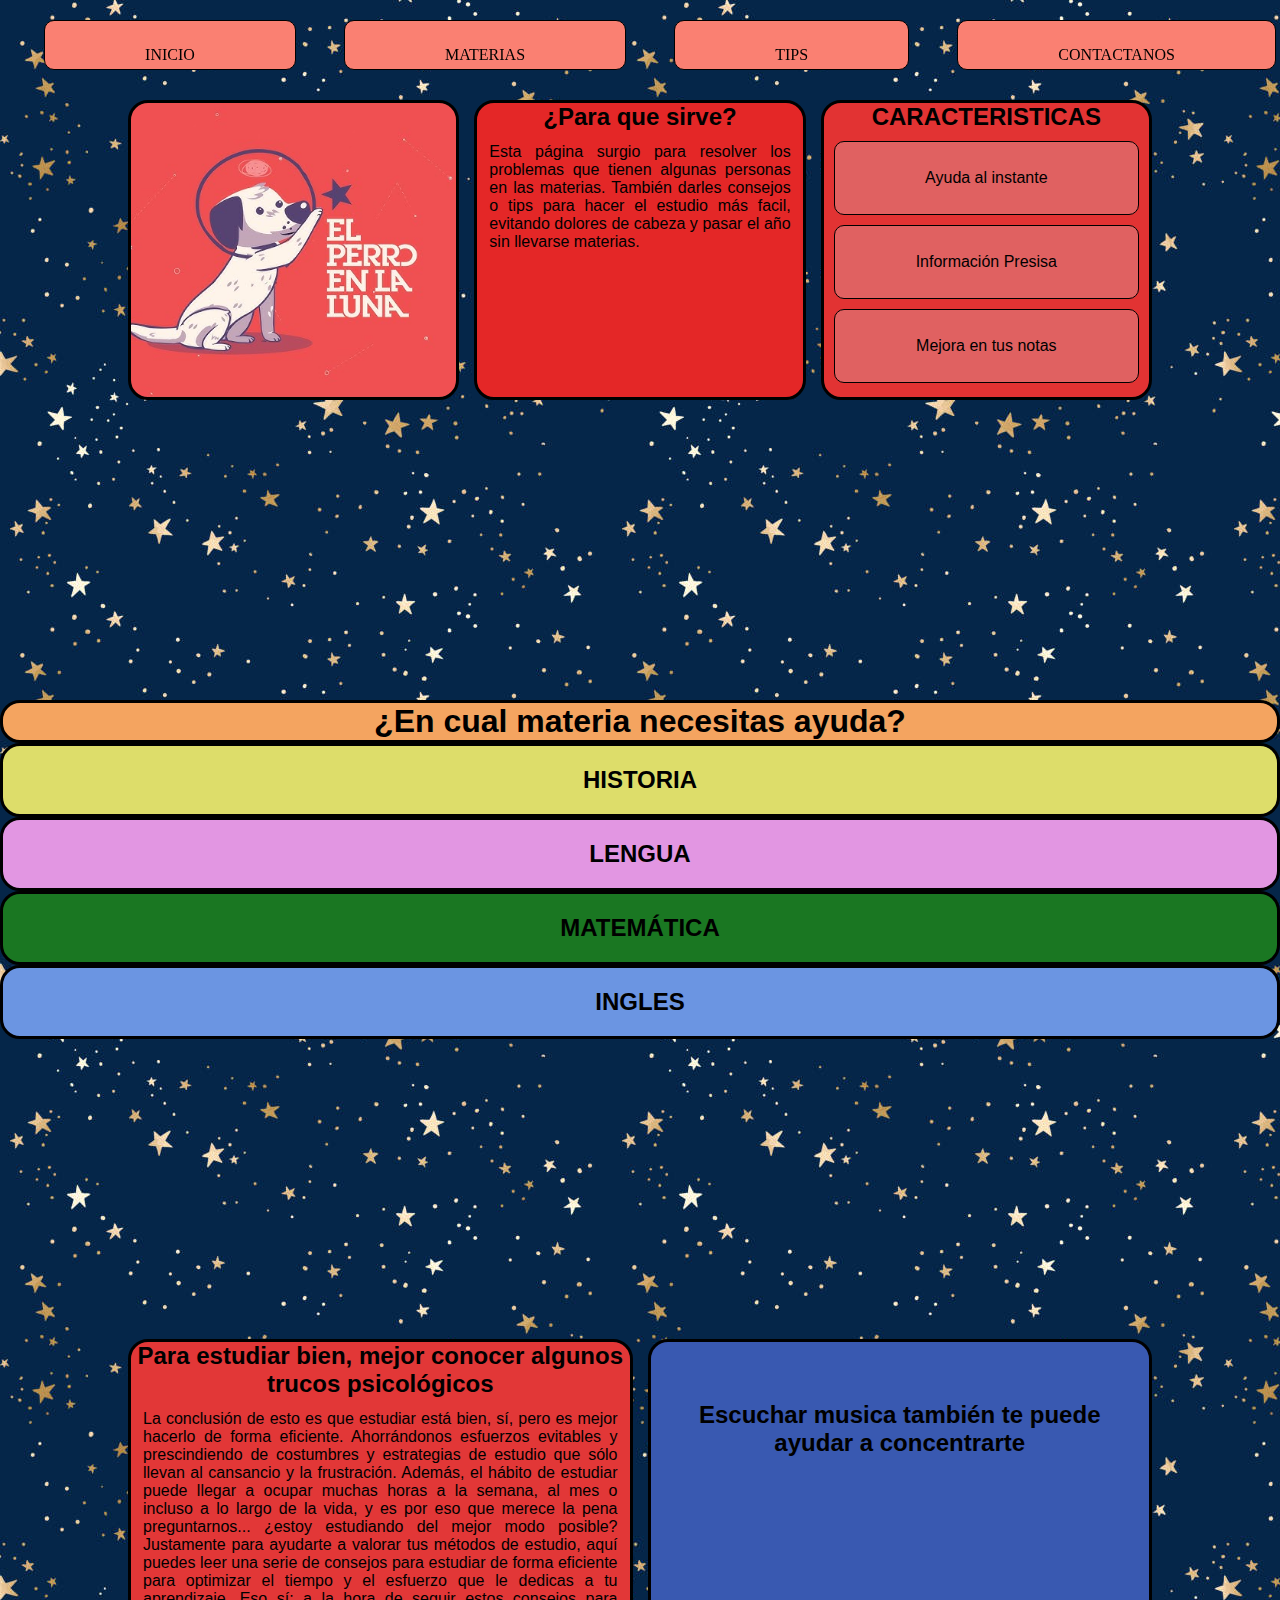
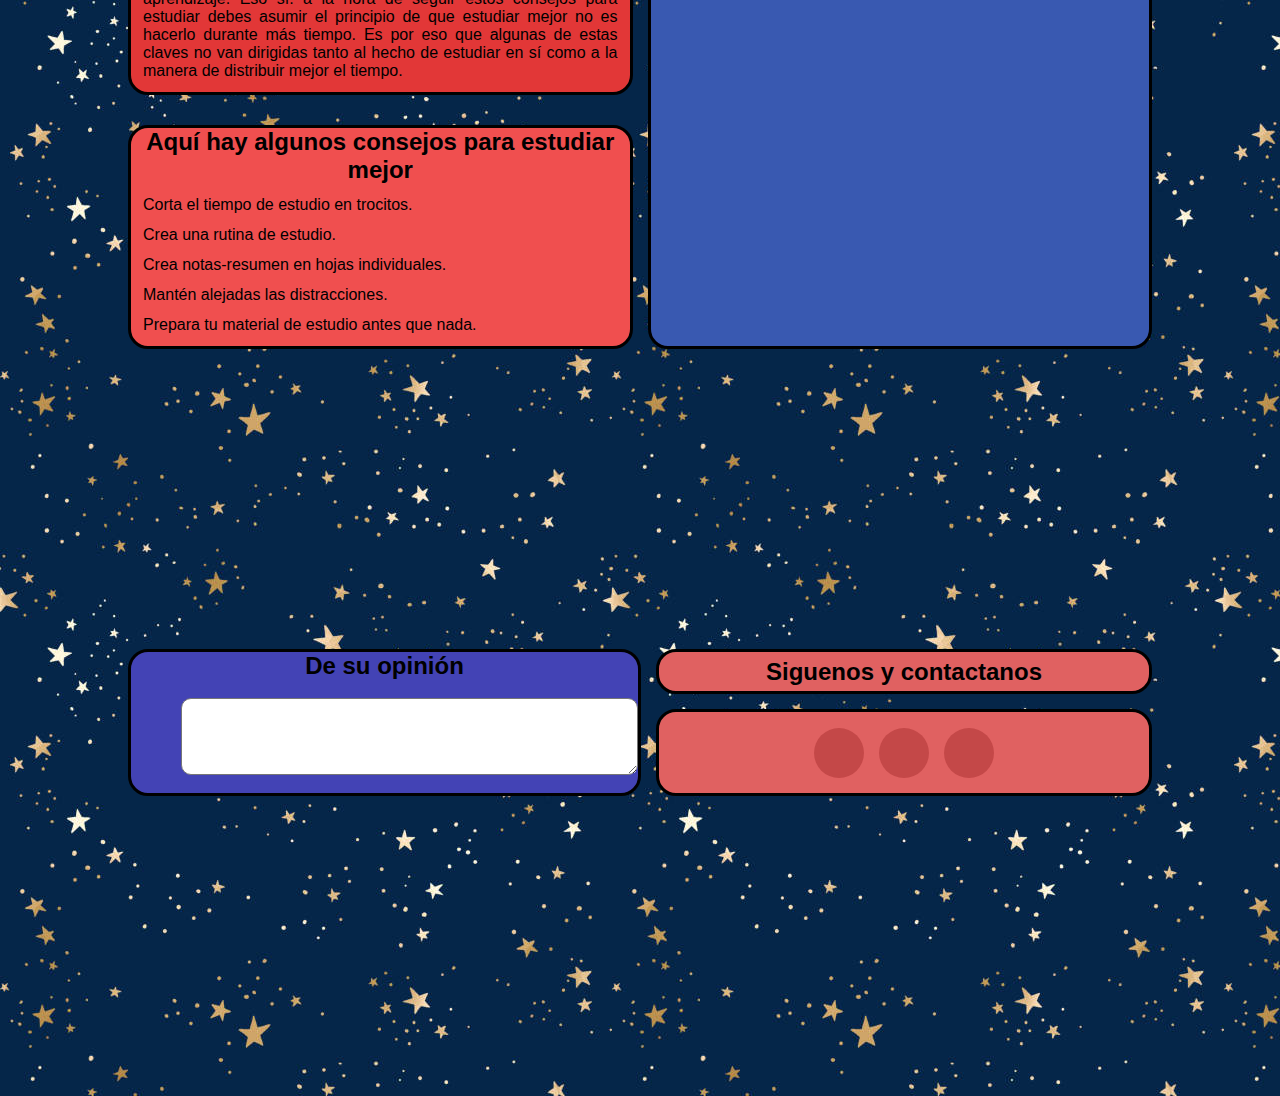
<file: index.html>
<!DOCTYPE html>
<html lang="en">

<head>
    <link rel="stylesheet" href="https://cdnjs.cloudflare.com/ajax/libs/font-awesome/6.5.2/css/all.min.css"
        integrity="sha512-SnH5WK+bZxgPHs44uWIX+LLJAJ9/2PkPKZ5QiAj6Ta86w+fsb2TkcmfRyVX3pBnMFcV7oQPJkl9QevSCWr3W6A=="
        crossorigin="anonymous" referrerpolicy="no-referrer" />
    <meta charset="UTF-8">
    <meta name="viewport" content="width=device-width, initial-scale=1.0">
    <title>Document</title>
    <link rel="stylesheet" href="Estudiopaginaweb.css">
</head>

<body>
    <header>

        <input type="checkbox" id="abrircerrar" class="check">
        <label for="abrircerrar" class="menu"><i class="fa-solid fa-bars"></i></label>
        <nav class="nav activa">
            <ul class="navegadorP">
                <li>
                    <i id="pi" class="fa-solid fa-house"></i>
                    <a href="index.html#caras">INICIO</a>
                </li>
                <li>
                    <i id="pi" class="fa-solid fa-book"></i>
                    <a href="index.html#materiahijo">MATERIAS</a>
                </li>
                <li>
                    <i id="pi" class="fa-solid fa-lightbulb"></i>
                    <a href="index.html#tips">TIPS</a>
                </li>
                <li>
                    <i id="pi" class="fa-solid fa-phone"></i>
                    <a href="index.html#contacto">CONTACTANOS</a>
                </li>
            </ul>
        </nav>
    </header>
    <div class="inicio" id="caras">
        <div class="hijoinicio">
        </div>
        <div class="hijoinicio">
            <h2>¿Para que sirve?</h2>
            <p>Esta página surgio para resolver los problemas que tienen algunas personas en las materias. También
                darles consejos o tips para hacer el estudio más facil, evitando dolores de cabeza y pasar el año sin
                llevarse materias.</p>
        </div>
        <div class="hijoinicio">
            <h2>CARACTERISTICAS</h2>
            <div id="CARACTERISTICAS">
                <p id="cara">Ayuda al instante</p>
            </div>
            <div id="CARACTERISTICAS">
                <p id="cara">Información Presisa</p>
            </div>
            <div id="CARACTERISTICAS">
                <p id="cara">Mejora en tus notas</p>
            </div>
        </div>
    </div>


    <div id="materiahijo">
        <h1>¿En cual materia necesitas ayuda?</h1>
    </div>

    <div class="elemento1"><a href="Estudiohistoria.html">
            <h2 id="materia">HISTORIA</h2>
        </a></div>
    <div class="elemento2"><a href="Estudiolengua.html">
            <h2 id="materia">LENGUA</h2>
        </a></div>
    <div class="elemento3"><a href="Estudiomatematica.html">
            <h2 id="materia">MATEMÁTICA</h2>
        </a></div>
    <div class="elemento5"><a href="Estudioingles.html">
            <h2 id="materia">INGLES</h2>
        </a></div>




    <div class="tips" id="tips">
        <div class="hijotips">
            <h2>Para estudiar bien, mejor conocer algunos trucos psicológicos</h2>
            <p>La conclusión de esto es que estudiar está bien, sí, pero es mejor hacerlo de forma eficiente.
                Ahorrándonos esfuerzos evitables y prescindiendo de costumbres y estrategias de estudio que sólo llevan
                al cansancio y la frustración. Además, el hábito de estudiar puede llegar a ocupar muchas horas a la
                semana, al mes o incluso a lo largo de la vida, y es por eso que merece la pena preguntarnos... ¿estoy
                estudiando del mejor modo posible?

                Justamente para ayudarte a valorar tus métodos de estudio, aquí puedes leer una serie de consejos para
                estudiar de forma eficiente para optimizar el tiempo y el esfuerzo que le dedicas a tu aprendizaje.

                Eso sí: a la hora de seguir estos consejos para estudiar debes asumir el principio de que estudiar mejor
                no es hacerlo durante más tiempo. Es por eso que algunas de estas claves no van dirigidas tanto al hecho
                de estudiar en sí como a la manera de distribuir mejor el tiempo.

            </p>
        </div>
        <div class="hijotips">
            <h2>Aquí hay algunos consejos para estudiar mejor</h2>
            <div class="consejos">
                <p>Corta el tiempo de estudio en trocitos.</p>
            </div>
            <div class="consejos">
                <p>Crea una rutina de estudio.</p>
            </div>
            <div class="consejos">
                <p>Crea notas-resumen en hojas individuales.</p>
            </div>
            <div class="consejos">
                <p>Mantén alejadas las distracciones.</p>
            </div>
            <div class="consejos">
                <p> Prepara tu material de estudio antes que nada.</p>
            </div>
        </div>
        <div class="hijotips">
            <h2>Escuchar musica también te puede ayudar a concentrarte</h2>
            <iframe width="300" height="200px" src="https://www.youtube.com/embed/h_r7EIuQj-s?si=AFBn4HkFEEPOX7dt"
                title="YouTube video player" frameborder="0"
                allow="accelerometer; autoplay; clipboard-write; encrypted-media; gyroscope; picture-in-picture; web-share"
                referrerpolicy="strict-origin-when-cross-origin" allowfullscreen></iframe>
            <iframe width="300" height="200px" src="https://www.youtube.com/embed/1U7Gqt2k8XM?si=K0o20jgBQk379_Eo"
                title="YouTube video player" frameborder="0"
                allow="accelerometer; autoplay; clipboard-write; encrypted-media; gyroscope; picture-in-picture; web-share"
                referrerpolicy="strict-origin-when-cross-origin" allowfullscreen></iframe>
        </div>
    </div>
    <div class="contactanos" id="contacto">
        <div class="hijocontacto">
            <label for="">
                <h2>De su opinión</h2>
            </label> <br>
            <textarea name="" id="opinion" cols="55" rows="5"></textarea> <br>
        </div>
        <div class="hijocontacto">
            <h2>Siguenos y contactanos</h2>
        </div>
        <div class="hijocontacto">
            <a href=""><i class="fa-brands fa-whatsapp"></i></a>
            <a href=""><i class="fa-brands fa-instagram"></i></a>
            <a href=""><i class="fa-brands fa-facebook"></i></a>
        </div>
    </div>
</body>


</html>
</file>
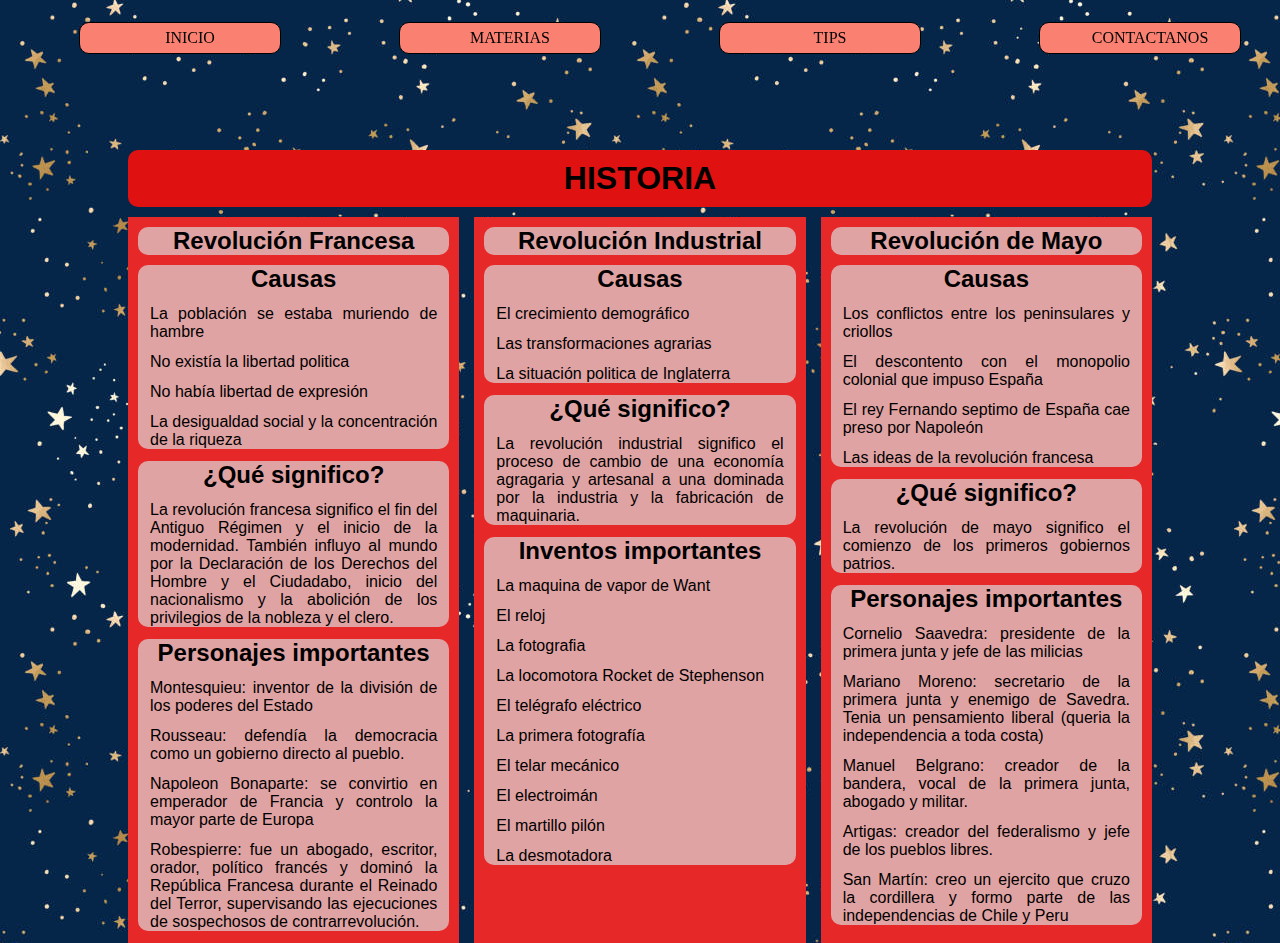
<file: Estudiohistoria.html>
<!DOCTYPE html>
<html lang="en">

<head>
  <link rel="stylesheet" href="https://cdnjs.cloudflare.com/ajax/libs/font-awesome/6.5.2/css/all.min.css"
  integrity="sha512-SnH5WK+bZxgPHs44uWIX+LLJAJ9/2PkPKZ5QiAj6Ta86w+fsb2TkcmfRyVX3pBnMFcV7oQPJkl9QevSCWr3W6A=="
  crossorigin="anonymous" referrerpolicy="no-referrer" />
  <meta charset="UTF-8">
  <meta name="viewport" content="width=device-width, initial-scale=1.0">
  <title>Document</title>
  <link rel="stylesheet" href="Estudiomateria.css">
</head>

<body>
  <header>
    <input type="checkbox" id="abrircerrar" class="check">
    <label for="abrircerrar" class="menu"><i class="fa-solid fa-bars"></i></label>
    <nav class="nav activa">
      <ul class="navegadorP">
        <li>
          <i id="pi" class="fa-solid fa-house"></i>
          <a href="index.html#caras">INICIO</a>
        </li>
        <li>
          <i id="pi" class="fa-solid fa-book"></i>
          <a href="index.html#materiahijo">MATERIAS</a>
        </li>
        <li>
          <i id="pi" class="fa-solid fa-lightbulb"></i>
          <a href="index.html#tips">TIPS</a>
        </li>
        <li>
          <i id="pi" class="fa-solid fa-phone"></i>
          <a href="index.html#contacto">CONTACTANOS</a>
        </li>
      </ul>
    </nav>
  </header>

  <div class="historia">
    <h1>HISTORIA</h1>
  </div>
  <div class="padreelemento">
    <div class="elemento1">
      <div class="hijo1">
        <h2>Revolución Francesa</h2>
      </div>
      <div class="hijo1">
        <h2>Causas</h2>
        <p>La población se estaba muriendo de hambre</p>
        <p>No existía la libertad politica</p>
        <p>No había libertad de expresión</p>
        <p>La desigualdad social y la concentración de la riqueza</p>
      </div>
      <div class="hijo1">
        <h2>¿Qué significo?</h2>
        <p>La revolución francesa significo el fin del Antiguo Régimen y el inicio de la modernidad. También influyo al
          mundo por la Declaración de los Derechos del Hombre y el Ciudadabo, inicio del nacionalismo y la abolición de
          los privilegios de la nobleza y el clero.</p>
      </div>
      <div class="hijo1">
        <h2>Personajes importantes</h2>
        <p>Montesquieu: inventor de la división de los poderes del Estado</p>
        <p>Rousseau: defendía la democracia como un gobierno directo al pueblo.</p>
        <p>Napoleon Bonaparte: se convirtio en emperador de Francia y controlo la mayor parte de Europa</p>
        <p>Robespierre: fue un abogado, escritor, orador, político francés y dominó la República Francesa durante el
          Reinado del Terror, supervisando las ejecuciones de sospechosos de contrarrevolución. </p>
      </div>
    </div>

    <div class="elemento1">
      <div class="hijo1">
        <h2>Revolución Industrial</h2></a>
      </div>
      <div class="hijo1">
        <h2>Causas</h2>
        <p>El crecimiento demográfico</p>
        <p>Las transformaciones agrarias</p>
        <p>La situación politica de Inglaterra</p>
      </div>
      <div class="hijo1">
        <h2>¿Qué significo?</h2>
        <p>La revolución industrial significo el proceso de cambio de una economía agragaria y artesanal a una dominada
          por la industria y la fabricación de maquinaria. </p>
      </div>
      <div class="hijo1">
        <h2>Inventos importantes</h2>
        <p>La maquina de vapor de Want</p>
        <p>El reloj</p>
        <p>La fotografia</p>
        <p>La locomotora Rocket de Stephenson</p>
        <p>El telégrafo eléctrico</p>
        <p>La primera fotografía</p>
        <p>El telar mecánico</p>
        <p>El electroimán</p>
        <p>El martillo pilón</p>
        <p>La desmotadora</p>
      </div>
    </div>

    <div class="elemento1">
      <div class="hijo1">
        <h2>Revolución de Mayo</h2>
      </div>
      <div class="hijo1">
        <h2>Causas</h2>
        <p>Los conflictos entre los peninsulares y criollos</p>
        <p>El descontento con el monopolio colonial que impuso España</p>
        <p>El rey Fernando septimo de España cae preso por Napoleón</p>
        <p>Las ideas de la revolución francesa</p>
      </div>
      <div class="hijo1">
        <h2>¿Qué significo?</h2>
        <p>La revolución de mayo significo el comienzo de los primeros gobiernos patrios.</p>
      </div>
      <div class="hijo1">
        <h2>Personajes importantes</h2>
        <p>Cornelio Saavedra: presidente de la primera junta y jefe de las milicias</p>
        <p>Mariano Moreno: secretario de la primera junta y enemigo de Savedra. Tenia un pensamiento liberal (queria la
          independencia a toda costa)</p>
        <p>Manuel Belgrano: creador de la bandera, vocal de la primera junta, abogado y militar.</p>
        <p>Artigas: creador del federalismo y jefe de los pueblos libres.</p>
        <p>San Martín: creo un ejercito que cruzo la cordillera y formo parte de las independencias de Chile y Peru</p>
      </div>
    </div>
  </div>


</body>

</html>
</file>
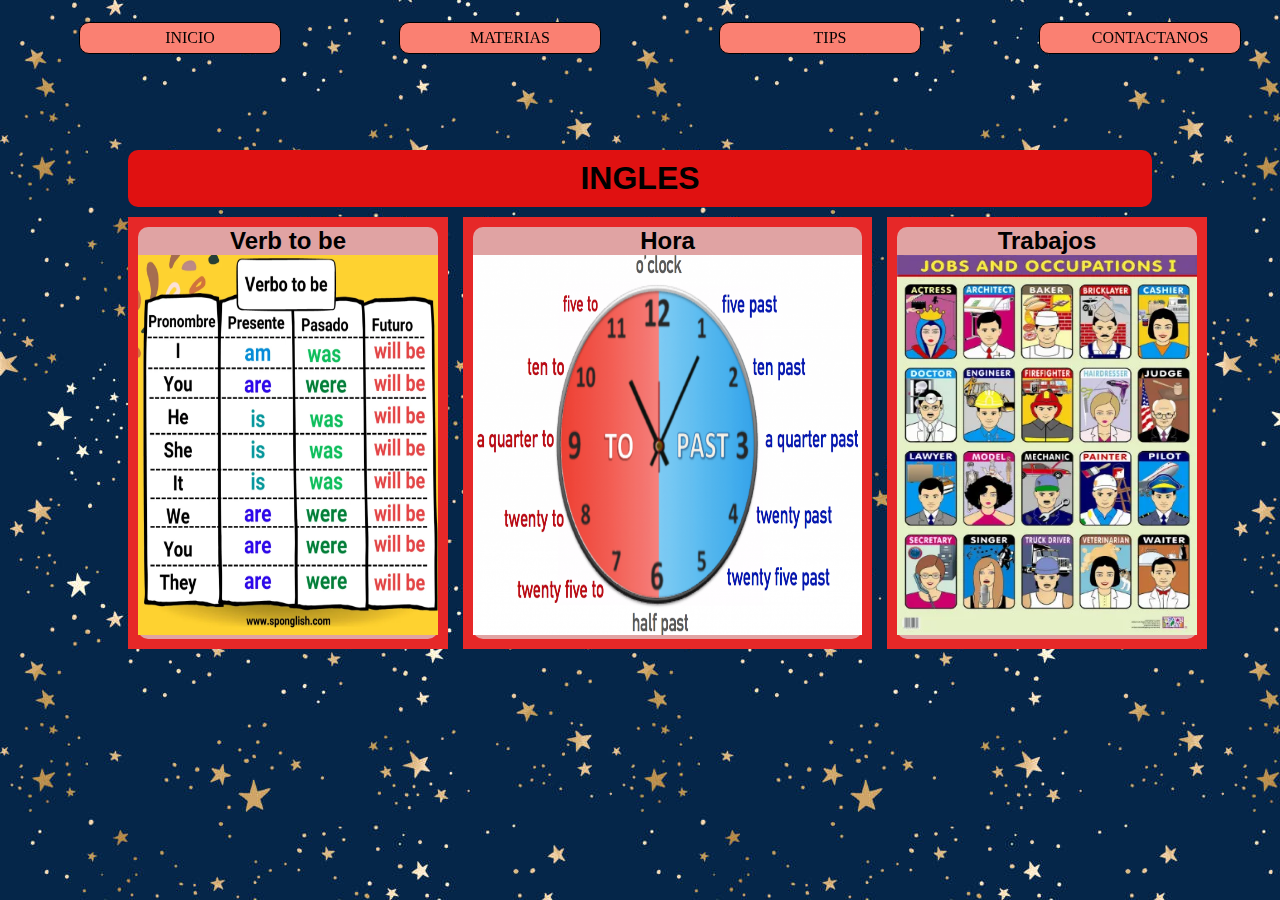
<file: Estudioingles.html>
<!DOCTYPE html>
<html lang="en">

<head>
  <link rel="stylesheet" href="https://cdnjs.cloudflare.com/ajax/libs/font-awesome/6.5.2/css/all.min.css"
    integrity="sha512-SnH5WK+bZxgPHs44uWIX+LLJAJ9/2PkPKZ5QiAj6Ta86w+fsb2TkcmfRyVX3pBnMFcV7oQPJkl9QevSCWr3W6A=="
    crossorigin="anonymous" referrerpolicy="no-referrer" />
  <meta charset="UTF-8">
  <meta name="viewport" content="width=device-width, initial-scale=1.0">
  <title>Document</title>
  <link rel="stylesheet" href="Estudiomateria.css">
</head>

<body>
  <header>

    <input type="checkbox" id="abrircerrar" class="check">
    <label for="abrircerrar" class="menu"><i class="fa-solid fa-bars"></i></label>
    <nav class="nav activa">
      <ul class="navegadorP">
        <li>
          <i id="pi" class="fa-solid fa-house"></i>
          <a href="index.html#caras">INICIO</a>
        </li>
        <li>
          <i id="pi" class="fa-solid fa-book"></i>
          <a href="index.html#materiahijo">MATERIAS</a>
        </li>
        <li>
          <i id="pi" class="fa-solid fa-lightbulb"></i>
          <a href="index.html#tips">TIPS</a>
        </li>
        <li>
          <i id="pi" class="fa-solid fa-phone"></i>
          <a href="index.html#contacto">CONTACTANOS</a>
        </li>
      </ul>
    </nav>
  </header>
  <div class="historia">
    <h1>INGLES</h1>
  </div>
  <div class="padreelemento">
    <div class="elemento1">
      <div class="hijo1">
        <h2>Verb to be</h2>
        <img src="Imagenes/Verbo-to-be-tabla-conjugacion-1-1024x1024.webp" alt="">
      </div>
    </div>

    <div class="elemento1">
      <div class="hijo1">
        <h2>Hora</h2>
        <img id="hora" src="Imagenes/hora ingles.png" alt="">
      </div>
    </div>

    <div class="elemento1">
      <div class="hijo1">
        <h2>Trabajos</h2>
        <img id="trabajo" src="Imagenes/JOBS-AND-OCCUPATIONS-I-171482.webp" alt="">
      </div>
    </div>
  </div>
</body>

</html>
</file>
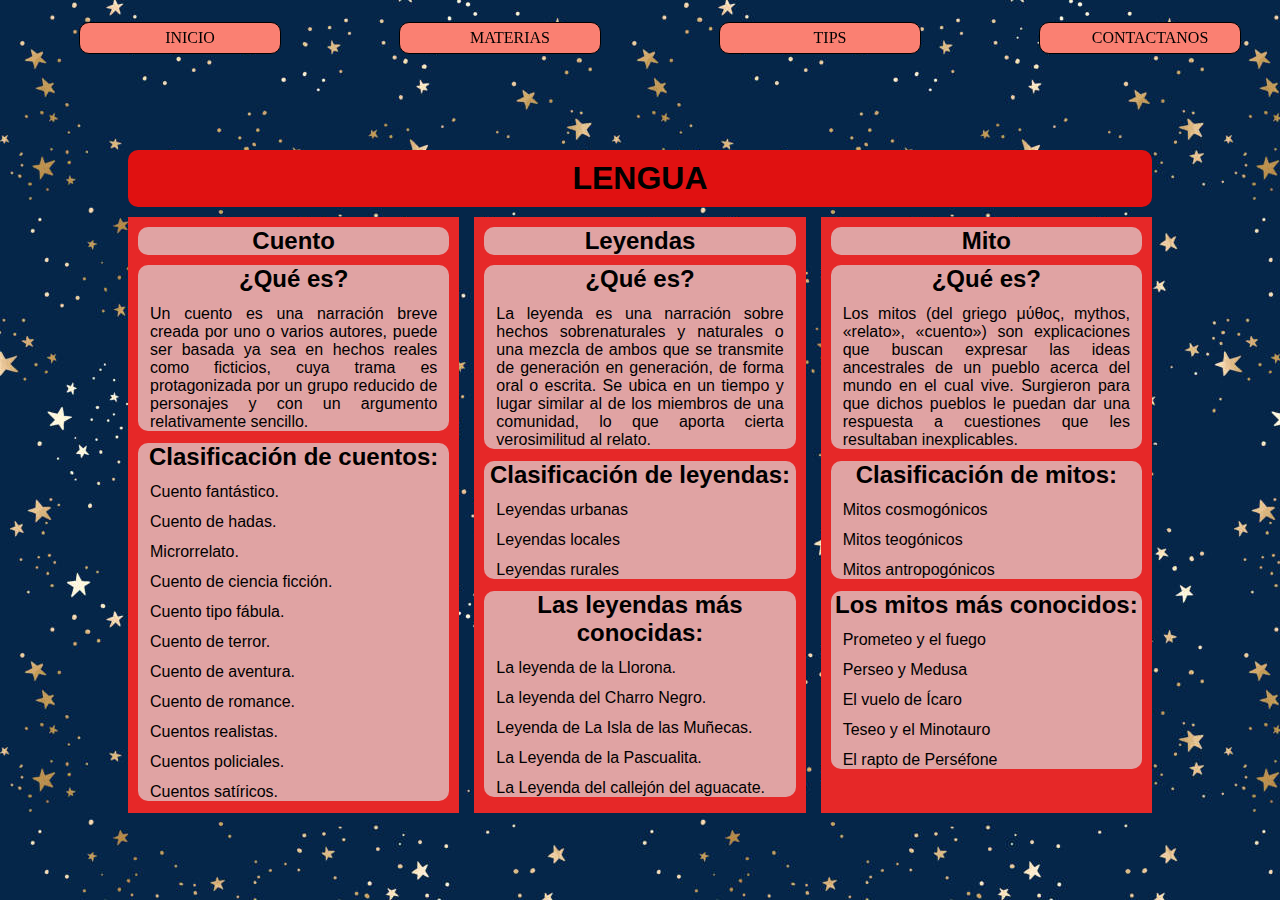
<file: Estudiolengua.html>
<!DOCTYPE html>
<html lang="en">

<head>
  <link rel="stylesheet" href="https://cdnjs.cloudflare.com/ajax/libs/font-awesome/6.5.2/css/all.min.css"
    integrity="sha512-SnH5WK+bZxgPHs44uWIX+LLJAJ9/2PkPKZ5QiAj6Ta86w+fsb2TkcmfRyVX3pBnMFcV7oQPJkl9QevSCWr3W6A=="
    crossorigin="anonymous" referrerpolicy="no-referrer" />
  <meta charset="UTF-8">
  <meta name="viewport" content="width=device-width, initial-scale=1.0">
  <title>Document</title>
  <link rel="stylesheet" href="Estudiomateria.css">
</head>

<body>
  <header>

    <input type="checkbox" id="abrircerrar" class="check">
    <label for="abrircerrar" class="menu"><i class="fa-solid fa-bars"></i></label>
    <nav class="nav activa">
      <ul class="navegadorP">
        <li>
          <i id="pi" class="fa-solid fa-house"></i>
          <a href="index.html#caras">INICIO</a>
        </li>
        <li>
          <i id="pi" class="fa-solid fa-book"></i>
          <a href="index.html#materiahijo">MATERIAS</a>
        </li>
        <li>
          <i id="pi" class="fa-solid fa-lightbulb"></i>
          <a href="index.html#tips">TIPS</a>
        </li>
        <li>
          <i id="pi" class="fa-solid fa-phone"></i>
          <a href="index.html#contacto">CONTACTANOS</a>
        </li>
      </ul>
    </nav>
  </header>
  <div class="historia">
    <h1>LENGUA</h1>
  </div>
  <div class="padreelemento">
    <div class="elemento1">
      <div class="hijo1">
        <h2>Cuento</h2>
      </div>
      <div class="hijo1">
        <h2>¿Qué es?</h2>
        <p>Un cuento es una narración breve creada por uno o varios autores, puede ser basada ya sea en hechos reales
          como ficticios, cuya trama es protagonizada por un grupo reducido de personajes y con un argumento
          relativamente sencillo.</p>
        <p></p>
      </div>
      <div class="hijo1">
        <h2>Clasificación de cuentos:</h2>
        <p>
          Cuento fantástico.
        </p>
        <p>
          Cuento de hadas.
        </p>
        <p>
          Microrrelato.
        </p>
        <p>
          Cuento de ciencia ficción.
        </p>
        <p>
          Cuento tipo fábula.
        </p>
        <p>
          Cuento de terror.
        </p>
        <p>
          Cuento de aventura.
        </p>
        <p>
          Cuento de romance.
        </p>
        <p>
          Cuentos realistas.
        </p>
        <p>
          Cuentos policiales.
        </p>
        <p>
          Cuentos satíricos.
        </p>
      </div>

    </div>

    <div class="elemento1">
      <div class="hijo1">
        <h2>Leyendas</h2>
      </div>
      <div class="hijo1">
        <h2>¿Qué es?</h2>
        <p>La leyenda es una narración sobre hechos sobrenaturales y naturales o una mezcla de ambos que se transmite de
          generación en generación, de forma oral o escrita. Se ubica en un tiempo y lugar similar al de los miembros de
          una comunidad, lo que aporta cierta verosimilitud al relato.</p>
      </div>
      <div class="hijo1">
        <h2>Clasificación de leyendas:</h2>
        <p>Leyendas urbanas</p>
        <p> Leyendas locales </p>
        <p>Leyendas rurales</p>
      </div>
      <div class="hijo1">
        <h2>Las leyendas más conocidas:</h2>
        <p>La leyenda de la Llorona.</p>
        <p>La leyenda del Charro Negro. </p>
        <p> Leyenda de La Isla de las Muñecas. </p>
        <p>La Leyenda de la Pascualita.</p>
        <p>La Leyenda del callejón del aguacate.</p>
      </div>
    </div>



    <div class="elemento1">
      <div class="hijo1">
        <h2>Mito</h2>
      </div>
      <div class="hijo1">
        <h2>¿Qué es?</h2>
        <p>Los mitos (del griego μύθος, mythos, «relato», «cuento») son explicaciones que buscan expresar las ideas
          ancestrales de un pueblo acerca del mundo en el cual vive. Surgieron para que dichos pueblos le puedan dar una
          respuesta a cuestiones que les resultaban inexplicables.</p>
      </div>
      <div class="hijo1">
        <h2>Clasificación de mitos:</h2>
        <p>Mitos cosmogónicos</p>
        <p> Mitos teogónicos</p>
        <p>Mitos antropogónicos</p>
      </div>
      <div class="hijo1">
        <h2>Los mitos más conocidos:</h2>
        <p>Prometeo y el fuego</p>
        <p>Perseo y Medusa</p>
        <p>El vuelo de Ícaro</p>
        <p>Teseo y el Minotauro</p>
        <p>El rapto de Perséfone </p>
      </div>
    </div>

  </div>
</body>

</html>
</file>
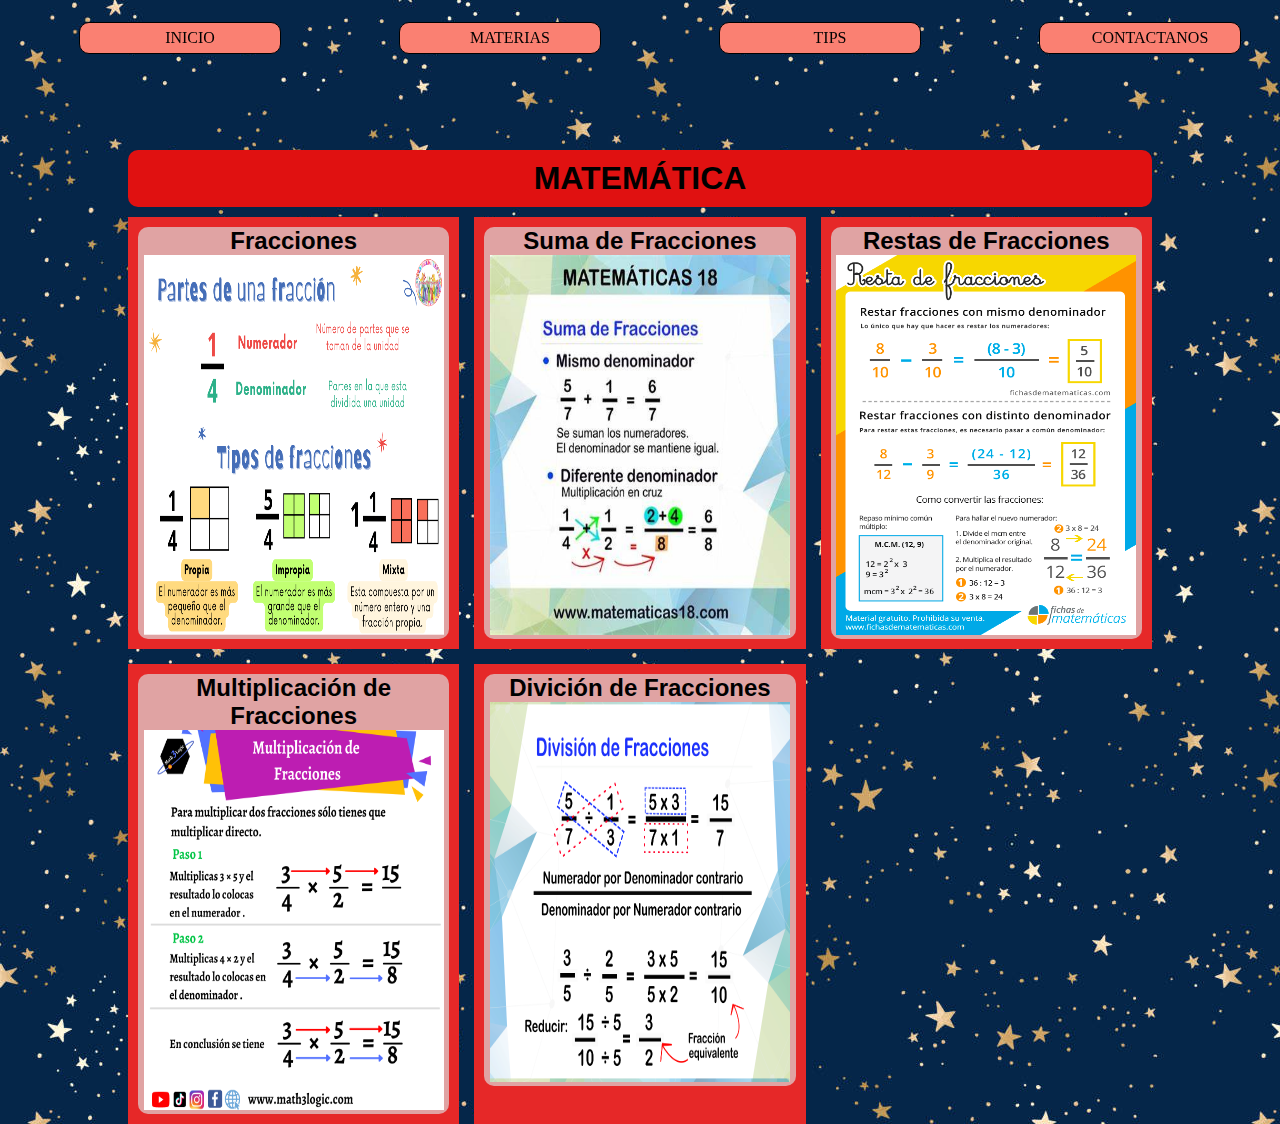
<file: Estudiomatematica.html>
<!DOCTYPE html>
<html lang="en">

<head>
  <link rel="stylesheet" href="https://cdnjs.cloudflare.com/ajax/libs/font-awesome/6.5.2/css/all.min.css"
    integrity="sha512-SnH5WK+bZxgPHs44uWIX+LLJAJ9/2PkPKZ5QiAj6Ta86w+fsb2TkcmfRyVX3pBnMFcV7oQPJkl9QevSCWr3W6A=="
    crossorigin="anonymous" referrerpolicy="no-referrer" />
  <meta charset="UTF-8">
  <meta name="viewport" content="width=device-width, initial-scale=1.0">
  <title>Document</title>
  <link rel="stylesheet" href="Estudiomateria.css">
</head>

<body>
  <header>

    <input type="checkbox" id="abrircerrar" class="check">
    <label for="abrircerrar" class="menu"><i class="fa-solid fa-bars"></i></label>
    <nav class="nav activa">
      <ul class="navegadorP">
        <li>
          <i id="pi" class="fa-solid fa-house"></i>
          <a href="index.html#caras">INICIO</a>
        </li>
        <li>
          <i id="pi" class="fa-solid fa-book"></i>
          <a href="index.html#materiahijo">MATERIAS</a>
        </li>
        <li>
          <i id="pi" class="fa-solid fa-lightbulb"></i>
          <a href="index.html#tips">TIPS</a>
        </li>
        <li>
          <i id="pi" class="fa-solid fa-phone"></i>
          <a href="index.html#contacto">CONTACTANOS</a>
        </li>
      </ul>
    </nav>
  </header>
  <div class="historia">
    <h1>MATEMÁTICA</h1>
  </div>
  <div class="padreelemento">
    <div class="elemento1">
      <div class="hijo1">
        <h2>Fracciones</h2>
        <img src="Imagenes/fracciones.png" alt="">
      </div>
    </div>

    <div class="elemento1">
      <div class="hijo1">
        <h2>Suma de Fracciones</h2></a>
        <img src="Imagenes/suma de fraciones.jpg" alt="">
      </div>
    </div>

    <div class="elemento1">
      <div class="hijo1">
        <h2>Restas de Fracciones</h2>
        <img src="Imagenes/resta-de-fracciones.png" alt="">
      </div>
    </div>

    <div class="elemento1">
      <div class="hijo1">
        <h2>Multiplicación de Fracciones</h2>
        <img src="Imagenes/Multiplicacion-de-fracciones-2-min.png" alt="">
      </div>
    </div>


    <div class="elemento1">
      <div class="hijo1">
        <h2>Divición de Fracciones</h2>
        <img src="Imagenes/divición fracciones.png" alt="">
      </div>
    </div>

  </div>
</body>

</html>
</file>
<file: Estudiopaginaweb.css>
* {
    box-sizing: border-box;
    list-style: none;
    padding: 0;
    margin: 0;
    text-decoration: none;
}

body {

    position: relative;
    background-image: url(Imagenes/fondoestrellas.jpg);

}

p {
    text-align: justify;
    margin: 12px;
    font-family: "Kanit", sans-serif;

}


h2 {
    text-align: center;


    font-family: "Oswald", sans-serif;
}

h1 {
    text-align: center;
    font-family: Impact, Haettenschweiler, 'Arial Narrow Bold', sans-serif;
}

#laluna {
    width: 100%;
    object-fit: cover;
}


a {
    color: black;


}

a:hover {
    color: rgb(248, 243, 248);
}

.inicio {
    padding: ;
    display: grid;
    grid-template-columns: 1fr 1fr 1fr;
    grid-template-rows: 300px;
    grid-auto-rows: min-content;
    width: 80%;
    margin: 100px auto 300px;
    row-gap: 15px;
    column-gap: 15px;

    /*Se achica al texto*/
}

.hijoinicio {
    background-color: rgba(211, 4, 4, 0.801);
    border: 3px solid;
    border-color: black;
    border-radius: 20px;
}

#CARACTERISTICAS {
    background-color: rgb(224, 97, 97);
    padding: 15px;
    margin: 10px;
    border: 1px solid;
    border-color: black;
    border-radius: 10px;
}

#cara {
    text-align: center;
}

.hijoinicio:nth-child(1) {
    background-image: url(Imagenes/elperroenlaluna.jpg);
    background-size: 525px;
    background-position-x: center;
    grid-auto-columns: min-content;
    grid-auto-rows: min-content;
}

.hijoinicio:nth-child(2) {

    background-color: rgb(228, 39, 39);
}

.hijoinicio:nth-child(3) {

    background-color: rgb(226, 51, 51);
}

.materias {
    padding-top: 50px;
    display: grid;
    grid-template-columns: 1fr;
    width: 80%;
    margin: 80px auto 100px;
    row-gap: 15px;
    column-gap: 15px;
    grid-template-rows: min-content;
    /*Se achica al texto*/
}

#materiahijo {
    background-color: sandybrown;
    border: 3px solid;
    border-color: black;
    border-radius: 20px;
}

.elemento1 {
    grid-template-columns: min-content;
    grid-template-rows: min-content;
    background-color: rgb(221, 221, 106);
    padding: 20px 10px;
    border-radius: 20px;
    border-color: black;
    border: 3px solid;
}

.elemento2 {
    grid-template-columns: min-content;
    grid-template-rows: min-content;
    background-color: rgb(226, 150, 226);
    padding: 20px 10px;
    border-radius: 20px;
    border-color: black;
    border: 3px solid;
}

.elemento3 {
    grid-template-columns: min-content;
    grid-template-rows: min-content;
    background-color: rgb(26, 119, 34);
    padding: 20px 10px;
    border-radius: 20px;
    border-color: black;
    border: 3px solid;
}

.elemento4 {
    grid-template-columns: min-content;
    grid-template-rows: min-content;
    background-color: rgb(238, 10, 10);
    padding: 20px 10px;
    border-radius: 20px;
    border-color: black;
    border: 3px solid;
}

.elemento5 {
    grid-template-columns: min-content;
    grid-template-rows: min-content;
    background-color: rgb(107, 149, 226);
    padding: 20px 10px;
    border-radius: 20px;
    border-color: black;
    border: 3px solid;
}

.tips {
    display: grid;
    grid-template-columns: 1fr 1fr;
    width: 80%;
    margin: 300px auto 300px;
    row-gap: 15px;
    column-gap: 15px;
    grid-template-rows: min-content;
    /*Se achica al texto*/
}

.hijotips {
    background-color: rgb(240, 79, 79);
    border: 3px solid;
    border-color: black;
    border-radius: 20px;
}

.hijotips:nth-child(1) {
    grid-column: 1/2;
    grid-row: 1/2;
    background-color: rgb(226, 55, 55);
    grid-auto-columns: min-content;
    grid-auto-rows: min-content;
}

.hijotips:nth-child(2) {
    grid-column: 1/2;
    grid-row: 3/4;
    grid-auto-columns: min-content;
    grid-auto-rows: min-content;
}

.hijotips:nth-child(3) {
    grid-column: 2/3;
    grid-row: 1/4;
    background-color: rgb(57, 89, 177);
    grid-auto-columns: min-content;
    grid-auto-rows: min-content;
    display: flex;
    flex-direction: column;
    justify-content: center;
    align-items: center;
    padding: 30px;
    gap: 15px;
}

.contactanos {
    display: grid;
    width: 80%;
    grid-template-columns: 1fr 1fr;
    margin: 300px auto 300px;
    row-gap: 15px;
    column-gap: 15px;
    grid-template-rows: min-content;
    /*Se achica al texto*/
}

.hijocontacto {
    border-radius: 20px;
    border: 3px solid;
    background-color: rgb(224, 97, 97);
    grid-template-rows: min-content;
}

.hijocontacto:nth-child(1) {
    grid-column: 1/2;
    grid-row: 1/3;
    background-color: rgb(67, 67, 181);
    grid-template-rows: min-content;
}

.hijocontacto:nth-child(2) {
    grid-column: 2/3;
    grid-row: 1/2;
    grid-template-rows: min-content;
    display: flex;
    flex-direction: column;
    justify-content: center;
    align-items: center;
    gap: 15px;
}

.hijocontacto:nth-child(3) {
    grid-column: 2/3;
    grid-row: 2/3;
    grid-template-rows: min-content;
    display: flex;
    justify-content: center;
    align-items: center;
    padding: 10px;
    gap: 15px;
}

i {
    background-color: rgb(196, 72, 72);
    padding: 25px;
    border: 2px solid;
    border: black;
    border-radius: 60px;
    display: flex;
}

#opinion {
    border-radius: 10px;
    display: flex;
    flex-direction: column;
    justify-content: center;
    align-items: center;
    gap: 15px;
    margin-left: 50px;
}

#pi {
    margin: auto;
    padding: 10px;
    background-color: salmon;
}


.navegadorP {
    display: flex;
    justify-content: space-around;
    position: fixed;
    left: 20px;
    top: 20px;
    width: 100%;
}

.navegadorP li {
    display: inline-block;
    padding: 5px 100px;
    background-color: salmon;
    border-color: black;
    border-radius: 10px;
    border: 1px solid;
}

.check {
    display: none;
}

.menu {
    display: none;
}

@media (width < 600px) {
    .menu {
        display: flex;
    }

    .navegadorP {
        flex-direction: column;
        top: 80px;
    }

    .nav {
        display: none;

    }

    .check:checked~.nav {
        display: flex;
    }

    .inicio {
        display: grid;
        grid-template-columns: 1fr;
        margin-top: 250px;
    }

    .tips {
        display: grid;
        grid-template-columns: 1fr;
    }

    .hijotips:nth-child(1) {
        grid-column: 1/2;
        grid-row: 1/2;
    }

    .hijotips:nth-child(2) {
        grid-column: 1/2;
        grid-row: 2/3;
    }

    .hijotips:nth-child(3) {
        grid-column: 1/2;
        grid-row: 3/4;
    }

    .contactanos {
        display: grid;
        grid-template-columns: 1fr;
    }

    .hijocontacto:nth-child(1) {
        grid-column: 1/2;
        grid-row: 1/2;
    }

    .hijocontacto:nth-child(2) {
        grid-column: 1/2;
        grid-row: 2/3;
    }

    .hijocontacto:nth-child(3) {
        grid-column: 1/2;
        grid-row: 3/4;
    }

    #opinion {
        margin: auto;
    }
}
</file>
<file: Estudiomateria.css>
*{
    box-sizing: border-box;
    list-style: none;
    padding: 0;
    margin: 0;
    text-decoration: none;
}
body{

    position: relative;
    background-image: url(Imagenes/fondoestrellas.jpg);
}
h1{
    text-align: center;
    font-family: Impact, Haettenschweiler, 'Arial Narrow Bold', sans-serif;
}
h2{
    text-align: center;
   
      font-family: "Oswald", sans-serif;
    
    }

p{
    margin: 12px;
    text-align: justify;
    font-family: Arial, Helvetica, sans-serif;
}

li{
    display: flex;
    justify-content: center;
    align-items: center;
    list-style:none;
    width: 170px;

    background-color: salmon;
    margin: 2px;
    padding: 10px 0;
}
a{
    color: black;
}
a:hover{
    color: rgb(248, 243, 248);
}
.historia{
    background-color: rgb(224, 17, 17);
    margin: 5px solid;
    padding: 10px;
    border-color: black;
    border-radius: 10px;
    width: 80%;
    margin: 150px auto 10px;
}
.padreelemento{
    display: grid;
    grid-template-columns:1fr 1fr 1fr;
    grid-template-rows: 400px;
    width: 80%;
    margin: auto;
    row-gap: 15px;
    column-gap: 15px;
    grid-template-rows: min-content; /*Se achica al texto*/
}
.elemento1{
    background-color: rgb(230, 40, 40);
}


.hijo1{
background-color: rgb(224, 163, 163);
margin: 10px;
border-radius: 10px;
text-align: center;

}
img{
    height: 380px;
    width: 300px;
}
#hora{
    width: 389px;
}
i {
    background-color: rgb(196, 72, 72);
    padding: 25px;
    border: 2px solid;
    border: black;
    border-radius: 50px;
    display: flex;
    justify-content: space-between;
    margin: 0 20px;
}

#pi {
    margin: auto;
    padding: 10px;
    background-color: salmon;
}
.navegadorP {
    display: flex;
    justify-content: space-around;
    position: fixed;
    left: 20px;
    top: 20px;
    width: 100%;
}

.navegadorP li {
    
    padding: 5px 100px;
    background-color: salmon;
    border-color: black;
    border-radius: 10px;
    border: 1px solid;
}

.check {
    display: none;
}

.menu {
    display: none;
}

@media (width < 600px) {
    .menu {
        display: flex;
    }

    .navegadorP {
        flex-direction: column;
        top: 80px;
    }
    li{
        
        justify-content:center ;
        align-items: center;
       
    }

    .nav {
        display: none;

    }

    .check:checked~.nav {
        display: flex;
    }
    .padreelemento{
        display: grid;
        grid-template-columns: 1fr;
    }
    .historia{
        margin-top: 300px;
    }
}
</file>
